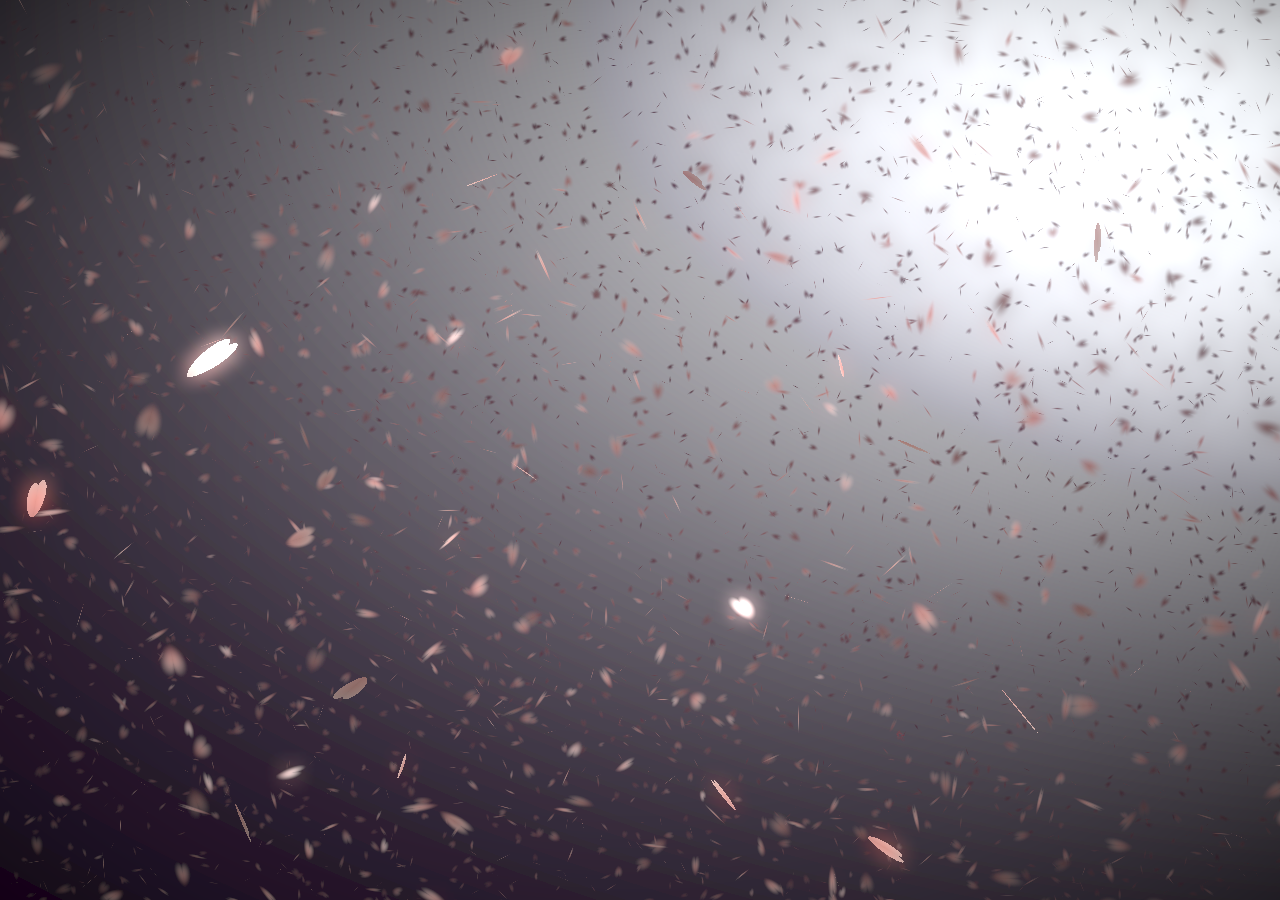
<file: index.html>
<!DOCTYPE HTML>

<htmllang="en">

<head>

    <title>储瑞鹏爱赵丽欢</title>

    <meta http-equiv="content-type" content="text/html; charset=UTF-8">

    <style type="text/css">

        @font-face {

            font-family: digit;

            src: url('digital-7_mono.ttf') format("truetype");

        }

    </style>

    <link href="css/default.css" type="text/css" rel="stylesheet">

    <script type="text/javascript" src="js/jquery.js"></script>

    <script type="text/javascript" src="js/garden.js"></script>

    <script type="text/javascript" src="js/functions.js"></script>

</head>


<body>

<canvas id="sakura" style=" position: absolute ;z-index: 1"></canvas>

<div style="position: absolute ;z-index: 9999" id="mainDiv">

    <div id="content">
        <!--
        <div id="code">
            <span class="comments">赵丽欢</span><br/>
            <span class="space"/><span class="comments">我希望我们能相敬如宾，相亲相爱一辈子，白头偕老，一辈子专一的爱着对方。</span><br/>
            <span class="space"/><span class="comments">我希望结婚后，我们的生活是一个又一个小故事。偶尔制作下浪漫。</span><br/>
            <span class="space"/><span class="comments">我希望咱们都能懂得去规划自己，规划咱们的生活。每月一次的规划，每年也有一次。 </span><br/>
            <span class="space"/><span class="comments">我希望结婚后，咱们也能互相尊重，互相理解，互敬互爱。 </span><br/>
            <span class="space"/><span class="comments">我希望结婚后，我们也能经常有时间去交流谈心，谈生活，谈工作，谈理想。经常沟通，谈心。 </span><br/>
            <span class="space"/><span class="comments">我希望结婚后，咱们都能舒服的过自己，有自己的空间，而又能你就是我我就是你。 </span><br/>
            <span class="space"/><span class="comments">余生有你就好，一生挚爱一个人。陪你踏着清晨晚霞，伴你看尽世间繁华。 </span><br/>
            <span class="space"/>如果可以，我希望我在23岁遇见他，24岁跟他谈一场既平凡又轰轰烈烈的恋爱。如果可以，我希望我在25岁那年嫁给他。 我向往一屋两人三餐四季的生活，如果可以，我希望我们能把平淡的日子过得有滋有味。一起做家务，一起做饭，一起压马路，一起逛街，一起上班，一起窝在沙发里。。。。 <br/>
            <span class="space"/>如果可以，我希望你的衣服由我来搭配，如果可以，我希望我的头发由你来吹干。 <br/>
            <span class="space"/>如果可以，我希望在某个周末的晚上，我们可以来次烛光晚餐，喝到微醺，爱情中的仪式感。 <br/>
            <span class="space"/>如果可以，我希望我们能去很多很多地方，我希望我们能吃很多很多地方美食，我希望我们的脚印，能留在我们去过的每一座城市。 <br/>
            <span class="space"/>如果可以，我希望我们能携手越过所有困难。如果可以，我想让你看完我最美的和最丑的样子。 <br/>
            <span class="space"/>唯一，舒服，轻松，自在，完美。 天黑有灯，下雨有伞！<br/>
            <span class="space"/>余生请多多指教！<br/>
            <br/>
        </div>
        背景-->
        <div id="code">
            <span class="comments">赵丽欢</span><br />
                <span class="space"/><span class="comments">我希望是不论多久，我们相处一直都很舒服</span><br />
				<span class="space"/><span class="comments">我希望我们能走到结婚，一生幸福、快乐、美满</span><br />
				<span class="space"/><span class="comments">我会牵着你的手，走到我们满头白发的那一天</span><br />
				<span class="space"/><span class="comments">我会守护你生命里的精彩，并陪伴你一路精彩下去。</span><br />
				<span class="space"/><span class="comments">你的幸福快乐，是我一生的追求。</span><br />
				<span class="space"/>我会带你去所有你想去的地方，陪你闹看你笑，历经你生命中所有的点点滴滴。<br />
				<span class="space"/>我期待这一生与你一起走过，走到尽头再回头看尽一生铅华满地，<br />
				<span class="space"/>我期待与你慢慢变老，等我们老到哪儿也去不了，还能满载着一生的幸福快乐。<br />
				<span class="keyword">我愿意爱你直到老去，<br />
				<span class="space"/>我会为我们的未来撑起一片天空，<br />
				<span class="space"/>为我们的将来担负起一生的责任，<br />
				<span class="space"/>愿意为你去做每一件能让你开心快乐的事。<br />
				<span class="space"/>所有我们经历的点点滴滴，<br />都是我们一辈子最美的回忆。</span> <br />
				<span class="space"/>往后余生都是你，执子之手，与子偕老。</span> <br />
            <br/>
        </div>

        <div id="loveHeart">
            <canvas id="garden"></canvas>
            <div id="words">
                <div id="messages">
                    ***,I LOVE YOU！ZHAO LI HUAN！！！
                    <div id="elapseClock"></div>
                </div>
                <div id="loveu">
                    Love u forever and ever.<br/>
                    <div class="signature">储瑞鹏—2025.9.23</div>
                </div>
            </div>
        </div>
    </div>

</div>
<script type="text/javascript">
    var offsetX = $("#loveHeart").width() / 2;
    var offsetY = $("#loveHeart").height() / 2 - 55;
    var together = new Date();
    together.setFullYear(2025, 8, 22);
    together.setHours(0);
    together.setMinutes(0);
    together.setSeconds(0);
    together.setMilliseconds(0);

    if (!document.createElement('canvas').getContext) {
        var msg = document.createElement("div");
        msg.id = "errorMsg";
        msg.innerHTML = "Your browser doesn't support HTML5!<br/>Recommend use Chrome 14+/IE 9+/Firefox 7+/Safari 4+";
        document.body.appendChild(msg);
        $("#code").css("display", "none")
        $("#copyright").css("position", "absolute");
        $("#copyright").css("bottom", "10px");
        document.execCommand("stop");
    } else {
        setTimeout(function () {
            startHeartAnimation();
        }, 5000);

        timeElapse(together);
        setInterval(function () {
            timeElapse(together);
        }, 500);

        adjustCodePosition();
        $("#code").typewriter();
    }
</script>


<script id="sakura_point_vsh" type="x-shader/x_vertex">

uniform mat4 uProjection;

uniform mat4 uModelview;

uniform vec3 uResolution;

uniform vec3 uOffset;

uniform vec3 uDOF;  //x:focus distance, y:focus radius, z:max radius

uniform vec3 uFade; //x:start distance, y:half distance, z:near fade start



attribute vec3 aPosition;

attribute vec3 aEuler;

attribute vec2 aMisc; //x:size, y:fade



varying vec3 pposition;

varying float psize;

varying float palpha;

varying float pdist;



//varying mat3 rotMat;

varying vec3 normX;

varying vec3 normY;

varying vec3 normZ;

varying vec3 normal;



varying float diffuse;

varying float specular;

varying float rstop;

varying float distancefade;



void main(void) {

    // Projection is based on vertical angle

    vec4 pos = uModelview * vec4(aPosition + uOffset, 1.0);

    gl_Position = uProjection * pos;

    gl_PointSize = aMisc.x * uProjection[1][1] / -pos.z * uResolution.y * 0.5;



    pposition = pos.xyz;

    psize = aMisc.x;

    pdist = length(pos.xyz);

    palpha = smoothstep(0.0, 1.0, (pdist - 0.1) / uFade.z);



    vec3 elrsn = sin(aEuler);

    vec3 elrcs = cos(aEuler);

    mat3 rotx = mat3(

        1.0, 0.0, 0.0,

        0.0, elrcs.x, elrsn.x,

        0.0, -elrsn.x, elrcs.x

    );

    mat3 roty = mat3(

        elrcs.y, 0.0, -elrsn.y,

        0.0, 1.0, 0.0,

        elrsn.y, 0.0, elrcs.y

    );

    mat3 rotz = mat3(

        elrcs.z, elrsn.z, 0.0,

        -elrsn.z, elrcs.z, 0.0,

        0.0, 0.0, 1.0

    );

    mat3 rotmat = rotx * roty * rotz;

    normal = rotmat[2];



    mat3 trrotm = mat3(

        rotmat[0][0], rotmat[1][0], rotmat[2][0],

        rotmat[0][1], rotmat[1][1], rotmat[2][1],

        rotmat[0][2], rotmat[1][2], rotmat[2][2]

    );

    normX = trrotm[0];

    normY = trrotm[1];

    normZ = trrotm[2];



    const vec3 lit = vec3(0.6917144638660746, 0.6917144638660746, -0.20751433915982237);



    float tmpdfs = dot(lit, normal);

    if(tmpdfs < 0.0) {

        normal = -normal;

        tmpdfs = dot(lit, normal);

    }

    diffuse = 0.4 + tmpdfs;



    vec3 eyev = normalize(-pos.xyz);

    if(dot(eyev, normal) > 0.0) {

        vec3 hv = normalize(eyev + lit);

        specular = pow(max(dot(hv, normal), 0.0), 20.0);

    }

    else {

        specular = 0.0;

    }



    rstop = clamp((abs(pdist - uDOF.x) - uDOF.y) / uDOF.z, 0.0, 1.0);

    rstop = pow(rstop, 0.5);

    //-0.69315 = ln(0.5)

    distancefade = min(1.0, exp((uFade.x - pdist) * 0.69315 / uFade.y));

}


</script>

<script id="sakura_point_fsh" type="x-shader/x_fragment">

#ifdef GL_ES

//precision mediump float;

precision highp float;

#endif



uniform vec3 uDOF;  //x:focus distance, y:focus radius, z:max radius

uniform vec3 uFade; //x:start distance, y:half distance, z:near fade start



const vec3 fadeCol = vec3(0.08, 0.03, 0.06);



varying vec3 pposition;

varying float psize;

varying float palpha;

varying float pdist;



//varying mat3 rotMat;

varying vec3 normX;

varying vec3 normY;

varying vec3 normZ;

varying vec3 normal;



varying float diffuse;

varying float specular;

varying float rstop;

varying float distancefade;



float ellipse(vec2 p, vec2 o, vec2 r) {

    vec2 lp = (p - o) / r;

    return length(lp) - 1.0;

}



void main(void) {

    vec3 p = vec3(gl_PointCoord - vec2(0.5, 0.5), 0.0) * 2.0;

    vec3 d = vec3(0.0, 0.0, -1.0);

    float nd = normZ.z; //dot(-normZ, d);

    if(abs(nd) < 0.0001) discard;



    float np = dot(normZ, p);

    vec3 tp = p + d * np / nd;

    vec2 coord = vec2(dot(normX, tp), dot(normY, tp));



    //angle = 15 degree

    const float flwrsn = 0.258819045102521;

    const float flwrcs = 0.965925826289068;

    mat2 flwrm = mat2(flwrcs, -flwrsn, flwrsn, flwrcs);

    vec2 flwrp = vec2(abs(coord.x), coord.y) * flwrm;



    float r;

    if(flwrp.x < 0.0) {

        r = ellipse(flwrp, vec2(0.065, 0.024) * 0.5, vec2(0.36, 0.96) * 0.5);

    }

    else {

        r = ellipse(flwrp, vec2(0.065, 0.024) * 0.5, vec2(0.58, 0.96) * 0.5);

    }



    if(r > rstop) discard;



    vec3 col = mix(vec3(1.0, 0.8, 0.75), vec3(1.0, 0.9, 0.87), r);

    float grady = mix(0.0, 1.0, pow(coord.y * 0.5 + 0.5, 0.35));

    col *= vec3(1.0, grady, grady);

    col *= mix(0.8, 1.0, pow(abs(coord.x), 0.3));

    col = col * diffuse + specular;



    col = mix(fadeCol, col, distancefade);



    float alpha = (rstop > 0.001)? (0.5 - r / (rstop * 2.0)) : 1.0;

    alpha = smoothstep(0.0, 1.0, alpha) * palpha;



    gl_FragColor = vec4(col * 0.5, alpha);

}


</script>

<!-- effects -->

<script id="fx_common_vsh" type="x-shader/x_vertex">

uniform vec3 uResolution;

attribute vec2 aPosition;



varying vec2 texCoord;

varying vec2 screenCoord;



void main(void) {

    gl_Position = vec4(aPosition, 0.0, 1.0);

    texCoord = aPosition.xy * 0.5 + vec2(0.5, 0.5);

    screenCoord = aPosition.xy * vec2(uResolution.z, 1.0);

}


</script>

<script id="bg_fsh" type="x-shader/x_fragment">

#ifdef GL_ES

//precision mediump float;

precision highp float;

#endif



uniform vec2 uTimes;



varying vec2 texCoord;

varying vec2 screenCoord;



void main(void) {

    vec3 col;

    float c;

    vec2 tmpv = texCoord * vec2(0.8, 1.0) - vec2(0.95, 1.0);

    c = exp(-pow(length(tmpv) * 1.8, 2.0));

    col = mix(vec3(0.02, 0.0, 0.03), vec3(0.96, 0.98, 1.0) * 1.5, c);

    gl_FragColor = vec4(col * 0.5, 1.0);

}


</script>

<script id="fx_brightbuf_fsh" type="x-shader/x_fragment">

#ifdef GL_ES

//precision mediump float;

precision highp float;

#endif

uniform sampler2D uSrc;

uniform vec2 uDelta;



varying vec2 texCoord;

varying vec2 screenCoord;



void main(void) {

    vec4 col = texture2D(uSrc, texCoord);

    gl_FragColor = vec4(col.rgb * 2.0 - vec3(0.5), 1.0);

}


</script>

<script id="fx_dirblur_r4_fsh" type="x-shader/x_fragment">

#ifdef GL_ES

//precision mediump float;

precision highp float;

#endif

uniform sampler2D uSrc;

uniform vec2 uDelta;

uniform vec4 uBlurDir; //dir(x, y), stride(z, w)



varying vec2 texCoord;

varying vec2 screenCoord;



void main(void) {

    vec4 col = texture2D(uSrc, texCoord);

    col = col + texture2D(uSrc, texCoord + uBlurDir.xy * uDelta);

    col = col + texture2D(uSrc, texCoord - uBlurDir.xy * uDelta);

    col = col + texture2D(uSrc, texCoord + (uBlurDir.xy + uBlurDir.zw) * uDelta);

    col = col + texture2D(uSrc, texCoord - (uBlurDir.xy + uBlurDir.zw) * uDelta);

    gl_FragColor = col / 5.0;

}


</script>

<!-- effect fragment shader template -->

<script id="fx_common_fsh" type="x-shader/x_fragment">

#ifdef GL_ES

//precision mediump float;

precision highp float;

#endif

uniform sampler2D uSrc;

uniform vec2 uDelta;



varying vec2 texCoord;

varying vec2 screenCoord;



void main(void) {

    gl_FragColor = texture2D(uSrc, texCoord);

}


</script>

<!-- post processing -->

<script id="pp_final_vsh" type="x-shader/x_vertex">

uniform vec3 uResolution;

attribute vec2 aPosition;

varying vec2 texCoord;

varying vec2 screenCoord;

void main(void) {

    gl_Position = vec4(aPosition, 0.0, 1.0);

    texCoord = aPosition.xy * 0.5 + vec2(0.5, 0.5);

    screenCoord = aPosition.xy * vec2(uResolution.z, 1.0);

}


</script>

<script id="pp_final_fsh" type="x-shader/x_fragment">

#ifdef GL_ES

//precision mediump float;

precision highp float;

#endif

uniform sampler2D uSrc;

uniform sampler2D uBloom;

uniform vec2 uDelta;

varying vec2 texCoord;

varying vec2 screenCoord;

void main(void) {

    vec4 srccol = texture2D(uSrc, texCoord) * 2.0;

    vec4 bloomcol = texture2D(uBloom, texCoord);

    vec4 col;

    col = srccol + bloomcol * (vec4(1.0) + srccol);

    col *= smoothstep(1.0, 0.0, pow(length((texCoord - vec2(0.5)) * 2.0), 1.2) * 0.5);

    col = pow(col, vec4(0.45454545454545)); //(1.0 / 2.2)



    gl_FragColor = vec4(col.rgb, 1.0);

    gl_FragColor.a = 1.0;

}


</script>

</body>

<script>

    // Utilities

    var Vector3 = {};

    var Matrix44 = {};

    Vector3.create = function (x, y, z) {

        return {'x': x, 'y': y, 'z': z};

    };

    Vector3.dot = function (v0, v1) {

        return v0.x * v1.x + v0.y * v1.y + v0.z * v1.z;

    };

    Vector3.cross = function (v, v0, v1) {

        v.x = v0.y * v1.z - v0.z * v1.y;

        v.y = v0.z * v1.x - v0.x * v1.z;

        v.z = v0.x * v1.y - v0.y * v1.x;

    };

    Vector3.normalize = function (v) {

        var l = v.x * v.x + v.y * v.y + v.z * v.z;

        if (l > 0.00001) {

            l = 1.0 / Math.sqrt(l);

            v.x *= l;

            v.y *= l;

            v.z *= l;

        }

    };

    Vector3.arrayForm = function (v) {

        if (v.array) {

            v.array[0] = v.x;

            v.array[1] = v.y;

            v.array[2] = v.z;

        } else {

            v.array = new Float32Array([v.x, v.y, v.z]);

        }

        return v.array;

    };

    Matrix44.createIdentity = function () {

        return new Float32Array([1.0, 0.0, 0.0, 0.0, 0.0, 1.0, 0.0, 0.0, 0.0, 0.0, 1.0, 0.0, 0.0, 0.0, 0.0, 1.0]);

    };

    Matrix44.loadProjection = function (m, aspect, vdeg, near, far) {

        var h = near * Math.tan(vdeg * Math.PI / 180.0 * 0.5) * 2.0;

        var w = h * aspect;


        m[0] = 2.0 * near / w;

        m[1] = 0.0;

        m[2] = 0.0;

        m[3] = 0.0;


        m[4] = 0.0;

        m[5] = 2.0 * near / h;

        m[6] = 0.0;

        m[7] = 0.0;


        m[8] = 0.0;

        m[9] = 0.0;

        m[10] = -(far + near) / (far - near);

        m[11] = -1.0;


        m[12] = 0.0;

        m[13] = 0.0;

        m[14] = -2.0 * far * near / (far - near);

        m[15] = 0.0;

    };

    Matrix44.loadLookAt = function (m, vpos, vlook, vup) {

        var frontv = Vector3.create(vpos.x - vlook.x, vpos.y - vlook.y, vpos.z - vlook.z);

        Vector3.normalize(frontv);

        var sidev = Vector3.create(1.0, 0.0, 0.0);

        Vector3.cross(sidev, vup, frontv);

        Vector3.normalize(sidev);

        var topv = Vector3.create(1.0, 0.0, 0.0);

        Vector3.cross(topv, frontv, sidev);

        Vector3.normalize(topv);


        m[0] = sidev.x;

        m[1] = topv.x;

        m[2] = frontv.x;

        m[3] = 0.0;


        m[4] = sidev.y;

        m[5] = topv.y;

        m[6] = frontv.y;

        m[7] = 0.0;


        m[8] = sidev.z;

        m[9] = topv.z;

        m[10] = frontv.z;

        m[11] = 0.0;


        m[12] = -(vpos.x * m[0] + vpos.y * m[4] + vpos.z * m[8]);

        m[13] = -(vpos.x * m[1] + vpos.y * m[5] + vpos.z * m[9]);

        m[14] = -(vpos.x * m[2] + vpos.y * m[6] + vpos.z * m[10]);

        m[15] = 1.0;

    };


    //

    var timeInfo = {

        'start': 0, 'prev': 0, // Date

        'delta': 0, 'elapsed': 0 // Number(sec)

    };


    //

    var gl;

    var renderSpec = {

        'width': 0,

        'height': 0,

        'aspect': 1,

        'array': new Float32Array(3),

        'halfWidth': 0,

        'halfHeight': 0,

        'halfArray': new Float32Array(3)

        // and some render targets. see setViewport()

    };

    renderSpec.setSize = function (w, h) {

        renderSpec.width = w;

        renderSpec.height = h;

        renderSpec.aspect = renderSpec.width / renderSpec.height;

        renderSpec.array[0] = renderSpec.width;

        renderSpec.array[1] = renderSpec.height;

        renderSpec.array[2] = renderSpec.aspect;


        renderSpec.halfWidth = Math.floor(w / 2);

        renderSpec.halfHeight = Math.floor(h / 2);

        renderSpec.halfArray[0] = renderSpec.halfWidth;

        renderSpec.halfArray[1] = renderSpec.halfHeight;

        renderSpec.halfArray[2] = renderSpec.halfWidth / renderSpec.halfHeight;

    };


    function deleteRenderTarget(rt) {

        gl.deleteFramebuffer(rt.frameBuffer);

        gl.deleteRenderbuffer(rt.renderBuffer);

        gl.deleteTexture(rt.texture);

    }


    function createRenderTarget(w, h) {

        var ret = {

            'width': w,

            'height': h,

            'sizeArray': new Float32Array([w, h, w / h]),

            'dtxArray': new Float32Array([1.0 / w, 1.0 / h])

        };

        ret.frameBuffer = gl.createFramebuffer();

        ret.renderBuffer = gl.createRenderbuffer();

        ret.texture = gl.createTexture();


        gl.bindTexture(gl.TEXTURE_2D, ret.texture);

        gl.texImage2D(gl.TEXTURE_2D, 0, gl.RGBA, w, h, 0, gl.RGBA, gl.UNSIGNED_BYTE, null);

        gl.texParameteri(gl.TEXTURE_2D, gl.TEXTURE_WRAP_S, gl.CLAMP_TO_EDGE);

        gl.texParameteri(gl.TEXTURE_2D, gl.TEXTURE_WRAP_T, gl.CLAMP_TO_EDGE);

        gl.texParameteri(gl.TEXTURE_2D, gl.TEXTURE_MAG_FILTER, gl.LINEAR);

        gl.texParameteri(gl.TEXTURE_2D, gl.TEXTURE_MIN_FILTER, gl.LINEAR);


        gl.bindFramebuffer(gl.FRAMEBUFFER, ret.frameBuffer);

        gl.framebufferTexture2D(gl.FRAMEBUFFER, gl.COLOR_ATTACHMENT0, gl.TEXTURE_2D, ret.texture, 0);


        gl.bindRenderbuffer(gl.RENDERBUFFER, ret.renderBuffer);

        gl.renderbufferStorage(gl.RENDERBUFFER, gl.DEPTH_COMPONENT16, w, h);

        gl.framebufferRenderbuffer(gl.FRAMEBUFFER, gl.DEPTH_ATTACHMENT, gl.RENDERBUFFER, ret.renderBuffer);


        gl.bindTexture(gl.TEXTURE_2D, null);

        gl.bindRenderbuffer(gl.RENDERBUFFER, null);

        gl.bindFramebuffer(gl.FRAMEBUFFER, null);


        return ret;

    }


    function compileShader(shtype, shsrc) {

        var retsh = gl.createShader(shtype);


        gl.shaderSource(retsh, shsrc);

        gl.compileShader(retsh);


        if (!gl.getShaderParameter(retsh, gl.COMPILE_STATUS)) {

            var errlog = gl.getShaderInfoLog(retsh);

            gl.deleteShader(retsh);

            console.error(errlog);

            return null;

        }

        return retsh;

    }


    function createShader(vtxsrc, frgsrc, uniformlist, attrlist) {

        var vsh = compileShader(gl.VERTEX_SHADER, vtxsrc);

        var fsh = compileShader(gl.FRAGMENT_SHADER, frgsrc);


        if (vsh == null || fsh == null) {

            return null;

        }


        var prog = gl.createProgram();

        gl.attachShader(prog, vsh);

        gl.attachShader(prog, fsh);


        gl.deleteShader(vsh);

        gl.deleteShader(fsh);


        gl.linkProgram(prog);

        if (!gl.getProgramParameter(prog, gl.LINK_STATUS)) {

            var errlog = gl.getProgramInfoLog(prog);

            console.error(errlog);

            return null;

        }


        if (uniformlist) {

            prog.uniforms = {};

            for (var i = 0; i < uniformlist.length; i++) {

                prog.uniforms[uniformlist[i]] = gl.getUniformLocation(prog, uniformlist[i]);

            }

        }


        if (attrlist) {

            prog.attributes = {};

            for (var i = 0; i < attrlist.length; i++) {

                var attr = attrlist[i];

                prog.attributes[attr] = gl.getAttribLocation(prog, attr);

            }

        }


        return prog;

    }


    function useShader(prog) {

        gl.useProgram(prog);

        for (var attr in prog.attributes) {

            gl.enableVertexAttribArray(prog.attributes[attr]);
            ;

        }

    }


    function unuseShader(prog) {

        for (var attr in prog.attributes) {

            gl.disableVertexAttribArray(prog.attributes[attr]);
            ;

        }

        gl.useProgram(null);

    }


    /////

    var projection = {

        'angle': 60,

        'nearfar': new Float32Array([0.1, 100.0]),

        'matrix': Matrix44.createIdentity()

    };

    var camera = {

        'position': Vector3.create(0, 0, 100),

        'lookat': Vector3.create(0, 0, 0),

        'up': Vector3.create(0, 1, 0),

        'dof': Vector3.create(10.0, 4.0, 8.0),

        'matrix': Matrix44.createIdentity()

    };


    var pointFlower = {};

    var meshFlower = {};

    var sceneStandBy = false;


    var BlossomParticle = function () {

        this.velocity = new Array(3);

        this.rotation = new Array(3);

        this.position = new Array(3);

        this.euler = new Array(3);

        this.size = 1.0;

        this.alpha = 1.0;

        this.zkey = 0.0;

    };


    BlossomParticle.prototype.setVelocity = function (vx, vy, vz) {

        this.velocity[0] = vx;

        this.velocity[1] = vy;

        this.velocity[2] = vz;

    };


    BlossomParticle.prototype.setRotation = function (rx, ry, rz) {

        this.rotation[0] = rx;

        this.rotation[1] = ry;

        this.rotation[2] = rz;

    };


    BlossomParticle.prototype.setPosition = function (nx, ny, nz) {

        this.position[0] = nx;

        this.position[1] = ny;

        this.position[2] = nz;

    };


    BlossomParticle.prototype.setEulerAngles = function (rx, ry, rz) {

        this.euler[0] = rx;

        this.euler[1] = ry;

        this.euler[2] = rz;

    };


    BlossomParticle.prototype.setSize = function (s) {

        this.size = s;

    };


    BlossomParticle.prototype.update = function (dt, et) {

        this.position[0] += this.velocity[0] * dt;

        this.position[1] += this.velocity[1] * dt;

        this.position[2] += this.velocity[2] * dt;


        this.euler[0] += this.rotation[0] * dt;

        this.euler[1] += this.rotation[1] * dt;

        this.euler[2] += this.rotation[2] * dt;

    };


    function createPointFlowers() {

        // get point sizes

        var prm = gl.getParameter(gl.ALIASED_POINT_SIZE_RANGE);

        renderSpec.pointSize = {'min': prm[0], 'max': prm[1]};


        var vtxsrc = document.getElementById("sakura_point_vsh").textContent;

        var frgsrc = document.getElementById("sakura_point_fsh").textContent;


        pointFlower.program = createShader(
            vtxsrc, frgsrc,

            ['uProjection', 'uModelview', 'uResolution', 'uOffset', 'uDOF', 'uFade'],

            ['aPosition', 'aEuler', 'aMisc']
        );


        useShader(pointFlower.program);

        pointFlower.offset = new Float32Array([0.0, 0.0, 0.0]);

        pointFlower.fader = Vector3.create(0.0, 10.0, 0.0);


        // paramerters: velocity[3], rotate[3]

        pointFlower.numFlowers = 1600;

        pointFlower.particles = new Array(pointFlower.numFlowers);

        // vertex attributes {position[3], euler_xyz[3], size[1]}

        pointFlower.dataArray = new Float32Array(pointFlower.numFlowers * (3 + 3 + 2));

        pointFlower.positionArrayOffset = 0;

        pointFlower.eulerArrayOffset = pointFlower.numFlowers * 3;

        pointFlower.miscArrayOffset = pointFlower.numFlowers * 6;


        pointFlower.buffer = gl.createBuffer();

        gl.bindBuffer(gl.ARRAY_BUFFER, pointFlower.buffer);

        gl.bufferData(gl.ARRAY_BUFFER, pointFlower.dataArray, gl.DYNAMIC_DRAW);

        gl.bindBuffer(gl.ARRAY_BUFFER, null);


        unuseShader(pointFlower.program);


        for (var i = 0; i < pointFlower.numFlowers; i++) {

            pointFlower.particles[i] = new BlossomParticle();

        }

    }


    function initPointFlowers() {

        //area

        pointFlower.area = Vector3.create(20.0, 20.0, 20.0);

        pointFlower.area.x = pointFlower.area.y * renderSpec.aspect;


        pointFlower.fader.x = 10.0; //env fade start

        pointFlower.fader.y = pointFlower.area.z; //env fade half

        pointFlower.fader.z = 0.1;  //near fade start


        //particles

        var PI2 = Math.PI * 2.0;

        var tmpv3 = Vector3.create(0, 0, 0);

        var tmpv = 0;

        var symmetryrand = function () {
            return (Math.random() * 2.0 - 1.0);
        };

        for (var i = 0; i < pointFlower.numFlowers; i++) {

            var tmpprtcl = pointFlower.particles[i];


            //velocity

            tmpv3.x = symmetryrand() * 0.3 + 0.8;

            tmpv3.y = symmetryrand() * 0.2 - 1.0;

            tmpv3.z = symmetryrand() * 0.3 + 0.5;

            Vector3.normalize(tmpv3);

            tmpv = 2.0 + Math.random() * 1.0;

            tmpprtcl.setVelocity(tmpv3.x * tmpv, tmpv3.y * tmpv, tmpv3.z * tmpv);


            //rotation

            tmpprtcl.setRotation(
                symmetryrand() * PI2 * 0.5,

                symmetryrand() * PI2 * 0.5,

                symmetryrand() * PI2 * 0.5
            );


            //position

            tmpprtcl.setPosition(
                symmetryrand() * pointFlower.area.x,

                symmetryrand() * pointFlower.area.y,

                symmetryrand() * pointFlower.area.z
            );


            //euler

            tmpprtcl.setEulerAngles(
                Math.random() * Math.PI * 2.0,

                Math.random() * Math.PI * 2.0,

                Math.random() * Math.PI * 2.0
            );


            //size

            tmpprtcl.setSize(0.9 + Math.random() * 0.1);

        }

    }


    function renderPointFlowers() {

        //update

        var PI2 = Math.PI * 2.0;

        var limit = [pointFlower.area.x, pointFlower.area.y, pointFlower.area.z];

        var repeatPos = function (prt, cmp, limit) {

            if (Math.abs(prt.position[cmp]) - prt.size * 0.5 > limit) {

                //out of area

                if (prt.position[cmp] > 0) {

                    prt.position[cmp] -= limit * 2.0;

                } else {

                    prt.position[cmp] += limit * 2.0;

                }

            }

        };

        var repeatEuler = function (prt, cmp) {

            prt.euler[cmp] = prt.euler[cmp] % PI2;

            if (prt.euler[cmp] < 0.0) {

                prt.euler[cmp] += PI2;

            }

        };


        for (var i = 0; i < pointFlower.numFlowers; i++) {

            var prtcl = pointFlower.particles[i];

            prtcl.update(timeInfo.delta, timeInfo.elapsed);

            repeatPos(prtcl, 0, pointFlower.area.x);

            repeatPos(prtcl, 1, pointFlower.area.y);

            repeatPos(prtcl, 2, pointFlower.area.z);

            repeatEuler(prtcl, 0);

            repeatEuler(prtcl, 1);

            repeatEuler(prtcl, 2);


            prtcl.alpha = 1.0;//(pointFlower.area.z - prtcl.position[2]) * 0.5;


            prtcl.zkey = (camera.matrix[2] * prtcl.position[0]

                + camera.matrix[6] * prtcl.position[1]

                + camera.matrix[10] * prtcl.position[2]

                + camera.matrix[14]);

        }


        // sort

        pointFlower.particles.sort(function (p0, p1) {
            return p0.zkey - p1.zkey;
        });


        // update data

        var ipos = pointFlower.positionArrayOffset;

        var ieuler = pointFlower.eulerArrayOffset;

        var imisc = pointFlower.miscArrayOffset;

        for (var i = 0; i < pointFlower.numFlowers; i++) {

            var prtcl = pointFlower.particles[i];

            pointFlower.dataArray[ipos] = prtcl.position[0];

            pointFlower.dataArray[ipos + 1] = prtcl.position[1];

            pointFlower.dataArray[ipos + 2] = prtcl.position[2];

            ipos += 3;

            pointFlower.dataArray[ieuler] = prtcl.euler[0];

            pointFlower.dataArray[ieuler + 1] = prtcl.euler[1];

            pointFlower.dataArray[ieuler + 2] = prtcl.euler[2];

            ieuler += 3;

            pointFlower.dataArray[imisc] = prtcl.size;

            pointFlower.dataArray[imisc + 1] = prtcl.alpha;

            imisc += 2;

        }


        //draw

        gl.enable(gl.BLEND);

        //gl.disable(gl.DEPTH_TEST);

        gl.blendFunc(gl.SRC_ALPHA, gl.ONE_MINUS_SRC_ALPHA);


        var prog = pointFlower.program;

        useShader(prog);


        gl.uniformMatrix4fv(prog.uniforms.uProjection, false, projection.matrix);

        gl.uniformMatrix4fv(prog.uniforms.uModelview, false, camera.matrix);

        gl.uniform3fv(prog.uniforms.uResolution, renderSpec.array);

        gl.uniform3fv(prog.uniforms.uDOF, Vector3.arrayForm(camera.dof));

        gl.uniform3fv(prog.uniforms.uFade, Vector3.arrayForm(pointFlower.fader));


        gl.bindBuffer(gl.ARRAY_BUFFER, pointFlower.buffer);

        gl.bufferData(gl.ARRAY_BUFFER, pointFlower.dataArray, gl.DYNAMIC_DRAW);


        gl.vertexAttribPointer(prog.attributes.aPosition, 3, gl.FLOAT, false, 0, pointFlower.positionArrayOffset * Float32Array.BYTES_PER_ELEMENT);

        gl.vertexAttribPointer(prog.attributes.aEuler, 3, gl.FLOAT, false, 0, pointFlower.eulerArrayOffset * Float32Array.BYTES_PER_ELEMENT);

        gl.vertexAttribPointer(prog.attributes.aMisc, 2, gl.FLOAT, false, 0, pointFlower.miscArrayOffset * Float32Array.BYTES_PER_ELEMENT);


        // doubler

        for (var i = 1; i < 2; i++) {

            var zpos = i * -2.0;

            pointFlower.offset[0] = pointFlower.area.x * -1.0;

            pointFlower.offset[1] = pointFlower.area.y * -1.0;

            pointFlower.offset[2] = pointFlower.area.z * zpos;

            gl.uniform3fv(prog.uniforms.uOffset, pointFlower.offset);

            gl.drawArrays(gl.POINT, 0, pointFlower.numFlowers);


            pointFlower.offset[0] = pointFlower.area.x * -1.0;

            pointFlower.offset[1] = pointFlower.area.y * 1.0;

            pointFlower.offset[2] = pointFlower.area.z * zpos;

            gl.uniform3fv(prog.uniforms.uOffset, pointFlower.offset);

            gl.drawArrays(gl.POINT, 0, pointFlower.numFlowers);


            pointFlower.offset[0] = pointFlower.area.x * 1.0;

            pointFlower.offset[1] = pointFlower.area.y * -1.0;

            pointFlower.offset[2] = pointFlower.area.z * zpos;

            gl.uniform3fv(prog.uniforms.uOffset, pointFlower.offset);

            gl.drawArrays(gl.POINT, 0, pointFlower.numFlowers);


            pointFlower.offset[0] = pointFlower.area.x * 1.0;

            pointFlower.offset[1] = pointFlower.area.y * 1.0;

            pointFlower.offset[2] = pointFlower.area.z * zpos;

            gl.uniform3fv(prog.uniforms.uOffset, pointFlower.offset);

            gl.drawArrays(gl.POINT, 0, pointFlower.numFlowers);

        }


        //main

        pointFlower.offset[0] = 0.0;

        pointFlower.offset[1] = 0.0;

        pointFlower.offset[2] = 0.0;

        gl.uniform3fv(prog.uniforms.uOffset, pointFlower.offset);

        gl.drawArrays(gl.POINT, 0, pointFlower.numFlowers);


        gl.bindBuffer(gl.ARRAY_BUFFER, null);

        unuseShader(prog);


        gl.enable(gl.DEPTH_TEST);

        gl.disable(gl.BLEND);

    }


    // effects

    //common util

    function createEffectProgram(vtxsrc, frgsrc, exunifs, exattrs) {

        var ret = {};

        var unifs = ['uResolution', 'uSrc', 'uDelta'];

        if (exunifs) {

            unifs = unifs.concat(exunifs);

        }

        var attrs = ['aPosition'];

        if (exattrs) {

            attrs = attrs.concat(exattrs);

        }


        ret.program = createShader(vtxsrc, frgsrc, unifs, attrs);

        useShader(ret.program);


        ret.dataArray = new Float32Array([

            -1.0, -1.0,

            1.0, -1.0,

            -1.0, 1.0,

            1.0, 1.0

        ]);

        ret.buffer = gl.createBuffer();

        gl.bindBuffer(gl.ARRAY_BUFFER, ret.buffer);

        gl.bufferData(gl.ARRAY_BUFFER, ret.dataArray, gl.STATIC_DRAW);


        gl.bindBuffer(gl.ARRAY_BUFFER, null);

        unuseShader(ret.program);


        return ret;

    }


    // basic usage

    // useEffect(prog, srctex({'texture':texid, 'dtxArray':(f32)[dtx, dty]})); //basic initialize

    // gl.uniform**(...); //additional uniforms

    // drawEffect()

    // unuseEffect(prog)

    // TEXTURE0 makes src

    function useEffect(fxobj, srctex) {

        var prog = fxobj.program;

        useShader(prog);

        gl.uniform3fv(prog.uniforms.uResolution, renderSpec.array);


        if (srctex != null) {

            gl.uniform2fv(prog.uniforms.uDelta, srctex.dtxArray);

            gl.uniform1i(prog.uniforms.uSrc, 0);


            gl.activeTexture(gl.TEXTURE0);

            gl.bindTexture(gl.TEXTURE_2D, srctex.texture);

        }

    }

    function drawEffect(fxobj) {

        gl.bindBuffer(gl.ARRAY_BUFFER, fxobj.buffer);

        gl.vertexAttribPointer(fxobj.program.attributes.aPosition, 2, gl.FLOAT, false, 0, 0);

        gl.drawArrays(gl.TRIANGLE_STRIP, 0, 4);

    }

    function unuseEffect(fxobj) {

        unuseShader(fxobj.program);

    }


    var effectLib = {};

    function createEffectLib() {


        var vtxsrc, frgsrc;

        //common

        var cmnvtxsrc = document.getElementById("fx_common_vsh").textContent;


        //background

        frgsrc = document.getElementById("bg_fsh").textContent;

        effectLib.sceneBg = createEffectProgram(cmnvtxsrc, frgsrc, ['uTimes'], null);


        // make brightpixels buffer

        frgsrc = document.getElementById("fx_brightbuf_fsh").textContent;

        effectLib.mkBrightBuf = createEffectProgram(cmnvtxsrc, frgsrc, null, null);


        // direction blur

        frgsrc = document.getElementById("fx_dirblur_r4_fsh").textContent;

        effectLib.dirBlur = createEffectProgram(cmnvtxsrc, frgsrc, ['uBlurDir'], null);


        //final composite

        vtxsrc = document.getElementById("pp_final_vsh").textContent;

        frgsrc = document.getElementById("pp_final_fsh").textContent;

        effectLib.finalComp = createEffectProgram(vtxsrc, frgsrc, ['uBloom'], null);

    }


    // background

    function createBackground() {

        //console.log("create background");

    }

    function initBackground() {

        //console.log("init background");

    }

    function renderBackground() {

        gl.disable(gl.DEPTH_TEST);


        useEffect(effectLib.sceneBg, null);

        gl.uniform2f(effectLib.sceneBg.program.uniforms.uTimes, timeInfo.elapsed, timeInfo.delta);

        drawEffect(effectLib.sceneBg);

        unuseEffect(effectLib.sceneBg);


        gl.enable(gl.DEPTH_TEST);

    }


    // post process

    var postProcess = {};

    function createPostProcess() {

        //console.log("create post process");

    }

    function initPostProcess() {

        //console.log("init post process");

    }


    function renderPostProcess() {

        gl.enable(gl.TEXTURE_2D);

        gl.disable(gl.DEPTH_TEST);

        var bindRT = function (rt, isclear) {

            gl.bindFramebuffer(gl.FRAMEBUFFER, rt.frameBuffer);

            gl.viewport(0, 0, rt.width, rt.height);

            if (isclear) {

                gl.clearColor(0, 0, 0, 0);

                gl.clear(gl.COLOR_BUFFER_BIT | gl.DEPTH_BUFFER_BIT);

            }

        };


        //make bright buff

        bindRT(renderSpec.wHalfRT0, true);

        useEffect(effectLib.mkBrightBuf, renderSpec.mainRT);

        drawEffect(effectLib.mkBrightBuf);

        unuseEffect(effectLib.mkBrightBuf);


        // make bloom

        for (var i = 0; i < 2; i++) {

            var p = 1.5 + 1 * i;

            var s = 2.0 + 1 * i;

            bindRT(renderSpec.wHalfRT1, true);

            useEffect(effectLib.dirBlur, renderSpec.wHalfRT0);

            gl.uniform4f(effectLib.dirBlur.program.uniforms.uBlurDir, p, 0.0, s, 0.0);

            drawEffect(effectLib.dirBlur);

            unuseEffect(effectLib.dirBlur);


            bindRT(renderSpec.wHalfRT0, true);

            useEffect(effectLib.dirBlur, renderSpec.wHalfRT1);

            gl.uniform4f(effectLib.dirBlur.program.uniforms.uBlurDir, 0.0, p, 0.0, s);

            drawEffect(effectLib.dirBlur);

            unuseEffect(effectLib.dirBlur);

        }


        //display

        gl.bindFramebuffer(gl.FRAMEBUFFER, null);

        gl.viewport(0, 0, renderSpec.width, renderSpec.height);

        gl.clear(gl.COLOR_BUFFER_BIT | gl.DEPTH_BUFFER_BIT);


        useEffect(effectLib.finalComp, renderSpec.mainRT);

        gl.uniform1i(effectLib.finalComp.program.uniforms.uBloom, 1);

        gl.activeTexture(gl.TEXTURE1);

        gl.bindTexture(gl.TEXTURE_2D, renderSpec.wHalfRT0.texture);

        drawEffect(effectLib.finalComp);

        unuseEffect(effectLib.finalComp);


        gl.enable(gl.DEPTH_TEST);

    }


    /////

    var SceneEnv = {};

    function createScene() {

        createEffectLib();

        createBackground();

        createPointFlowers();

        createPostProcess();

        sceneStandBy = true;

    }


    function initScene() {

        initBackground();

        initPointFlowers();

        initPostProcess();


        //camera.position.z = 17.320508;

        camera.position.z = pointFlower.area.z + projection.nearfar[0];

        projection.angle = Math.atan2(pointFlower.area.y, camera.position.z + pointFlower.area.z) * 180.0 / Math.PI * 2.0;

        Matrix44.loadProjection(projection.matrix, renderSpec.aspect, projection.angle, projection.nearfar[0], projection.nearfar[1]);

    }


    function renderScene() {

        //draw

        Matrix44.loadLookAt(camera.matrix, camera.position, camera.lookat, camera.up);


        gl.enable(gl.DEPTH_TEST);


        //gl.bindFramebuffer(gl.FRAMEBUFFER, null);

        gl.bindFramebuffer(gl.FRAMEBUFFER, renderSpec.mainRT.frameBuffer);

        gl.viewport(0, 0, renderSpec.mainRT.width, renderSpec.mainRT.height);

        gl.clearColor(0.005, 0, 0.05, 0);

        gl.clear(gl.COLOR_BUFFER_BIT | gl.DEPTH_BUFFER_BIT);


        renderBackground();

        renderPointFlowers();

        renderPostProcess();

    }


    /////

    function onResize(e) {

        makeCanvasFullScreen(document.getElementById("sakura"));

        setViewports();

        if (sceneStandBy) {

            initScene();

        }

    }


    function setViewports() {

        renderSpec.setSize(gl.canvas.width, gl.canvas.height);


        gl.clearColor(0.2, 0.2, 0.5, 1.0);

        gl.viewport(0, 0, renderSpec.width, renderSpec.height);


        var rtfunc = function (rtname, rtw, rth) {

            var rt = renderSpec[rtname];

            if (rt) deleteRenderTarget(rt);

            renderSpec[rtname] = createRenderTarget(rtw, rth);

        };

        rtfunc('mainRT', renderSpec.width, renderSpec.height);

        rtfunc('wFullRT0', renderSpec.width, renderSpec.height);

        rtfunc('wFullRT1', renderSpec.width, renderSpec.height);

        rtfunc('wHalfRT0', renderSpec.halfWidth, renderSpec.halfHeight);

        rtfunc('wHalfRT1', renderSpec.halfWidth, renderSpec.halfHeight);

    }


    function render() {

        renderScene();

    }


    var animating = true;

    function toggleAnimation(elm) {

        animating ^= true;

        if (animating) animate();

        if (elm) {

            elm.innerHTML = animating ? "Stop" : "Start";

        }

    }


    function stepAnimation() {

        if (!animating) animate();

    }


    function animate() {

        var curdate = new Date();

        timeInfo.elapsed = (curdate - timeInfo.start) / 1000.0;

        timeInfo.delta = (curdate - timeInfo.prev) / 1000.0;

        timeInfo.prev = curdate;


        if (animating) requestAnimationFrame(animate);

        render();

    }


    function makeCanvasFullScreen(canvas) {

        var b = document.body;

        var d = document.documentElement;

        fullw = Math.max(b.clientWidth, b.scrollWidth, d.scrollWidth, d.clientWidth);

        fullh = Math.max(b.clientHeight, b.scrollHeight, d.scrollHeight, d.clientHeight);

        canvas.width = fullw;

        canvas.height = fullh;

    }


    window.addEventListener('load', function (e) {

        var canvas = document.getElementById("sakura");

        try {

            makeCanvasFullScreen(canvas);

            gl = canvas.getContext('experimental-webgl');

        } catch (e) {

            alert("WebGL not supported." + e);

            console.error(e);

            return;

        }


        window.addEventListener('resize', onResize);


        setViewports();

        createScene();

        initScene();


        timeInfo.start = new Date();

        timeInfo.prev = timeInfo.start;

        animate();

    });


    //set window.requestAnimationFrame

    (function (w, r) {

        w['r' + r] = w['r' + r] || w['webkitR' + r] || w['mozR' + r] || w['msR' + r] || w['oR' + r] || function (c) {
            w.setTimeout(c, 1000 / 60);
        };

    })(window, 'equestAnimationFrame');

</script>

</body>

</html>
</file>
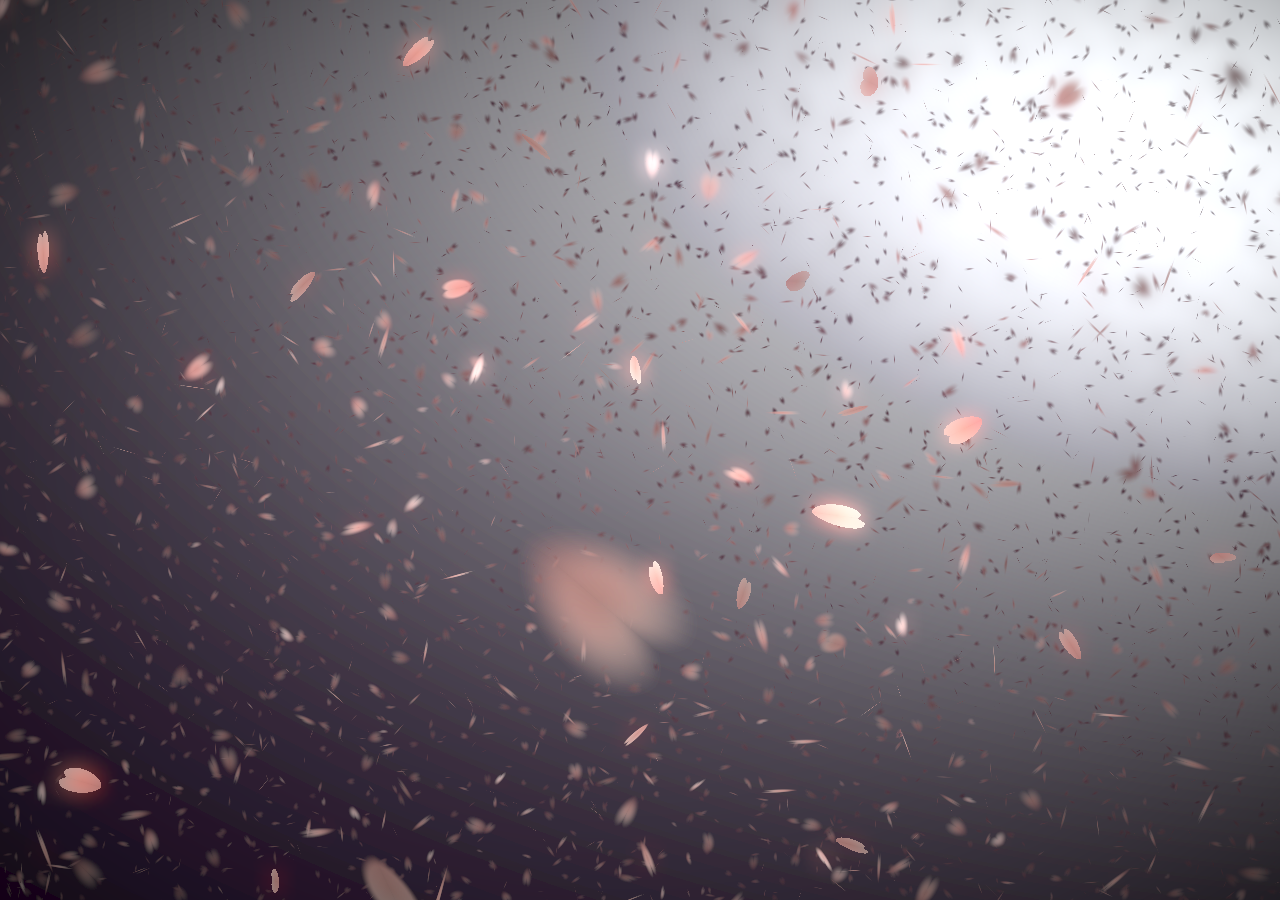
<file: I Love .html>
<!DOCTYPE HTML>

<htmllang="en">

<head>

    <title>I Love Juan</title>

    <meta http-equiv="content-type" content="text/html; charset=UTF-8">

    <style type="text/css">

        @font-face {

            font-family: digit;

            src: url('digital-7_mono.ttf') format("truetype");

        }

    </style>

    <link href="css/default.css" type="text/css" rel="stylesheet">

    <script type="text/javascript" src="js/jquery.js"></script>

    <script type="text/javascript" src="js/garden.js"></script>

    <script type="text/javascript" src="js/functions.js"></script>

</head>


<body>
<!--背景-->
<canvas id="sakura" style=" position: absolute ;z-index: 1"></canvas>

<div style="position: absolute ;z-index: 9999" id="mainDiv">

    <div id="content">

        <div id="code">
            <span class="comments">付倩倩</span><br/>
            <span class="space"/><span class="comments">我希望我们能相敬如宾，相亲相爱一辈子，白头偕老，一辈子专一的爱着对方。</span><br/>
            <span class="space"/><span class="comments">我希望结婚后，我们的生活是一个又一个小故事。偶尔制作下浪漫。</span><br/>
            <span class="space"/><span class="comments">我希望咱们都能懂得去规划自己，规划咱们的生活。每月一次的规划，每年也有一次。 </span><br/>
            <span class="space"/><span class="comments">我希望结婚后，咱们也能互相尊重，互相理解，互敬互爱。 </span><br/>
            <span class="space"/><span class="comments">我希望结婚后，我们也能经常有时间去交流谈心，谈生活，谈工作，谈理想。经常沟通，谈心。 </span><br/>
            <span class="space"/><span class="comments">我希望结婚后，咱们都能舒服的过自己，有自己的空间，而又能你就是我我就是你。 </span><br/>
            <span class="space"/><span class="comments">余生有你就好，一生挚爱一个人。陪你踏着清晨晚霞，伴你看尽世间繁华。 </span><br/>
            <span class="space"/>如果可以，我希望我在23岁遇见他，24岁跟他谈一场既平凡又轰轰烈烈的恋爱。如果可以，我希望我在25岁那年嫁给他。 我向往一屋两人三餐四季的生活，如果可以，我希望我们能把平淡的日子过得有滋有味。一起做家务，一起做饭，一起压马路，一起逛街，一起上班，一起窝在沙发里。。。。 <br/>
            <span class="space"/>如果可以，我希望你的衣服由我来搭配，如果可以，我希望我的头发由你来吹干。 <br/>
            <span class="space"/>如果可以，我希望在某个周末的晚上，我们可以来次烛光晚餐，喝到微醺，爱情中的仪式感。 <br/>
            <span class="space"/>如果可以，我希望我们能去很多很多地方，我希望我们能吃很多很多地方美食，我希望我们的脚印，能留在我们去过的每一座城市。 <br/>
            <span class="space"/>如果可以，我希望我们能携手越过所有困难。如果可以，我想让你看完我最美的和最丑的样子。 <br/>
            <span class="space"/>唯一，舒服，轻松，自在，完美。 天黑有灯，下雨有伞！<br/>
            <span class="space"/>余生请多多指教！<br/>
            <br/>
        </div>

        <div id="loveHeart">
            <canvas id="garden"></canvas>
            <div id="words">
                <div id="messages">
                    ***,I LOVE YOU！FU QIAN QIAN！！！
                    <div id="elapseClock"></div>
                </div>
                <div id="loveu">
                    Love u forever and ever.<br/>
                    <div class="signature">储瑞鹏—2019.12.10</div>
                </div>
            </div>
        </div>
    </div>

</div>


<script type="text/javascript">
    var offsetX = $("#loveHeart").width() / 2;
    var offsetY = $("#loveHeart").height() / 2 - 55;
    var together = new Date();
    together.setFullYear(2019, 8, 15);
    together.setHours(0);
    together.setMinutes(0);
    together.setSeconds(0);
    together.setMilliseconds(0);

    if (!document.createElement('canvas').getContext) {
        var msg = document.createElement("div");
        msg.id = "errorMsg";
        msg.innerHTML = "Your browser doesn't support HTML5!<br/>Recommend use Chrome 14+/IE 9+/Firefox 7+/Safari 4+";
        document.body.appendChild(msg);
        $("#code").css("display", "none")
        $("#copyright").css("position", "absolute");
        $("#copyright").css("bottom", "10px");
        document.execCommand("stop");
    } else {
        setTimeout(function () {
            startHeartAnimation();
        }, 5000);

        timeElapse(together);
        setInterval(function () {
            timeElapse(together);
        }, 500);

        adjustCodePosition();
        $("#code").typewriter();
    }
</script>


<script id="sakura_point_vsh" type="x-shader/x_vertex">

uniform mat4 uProjection;

uniform mat4 uModelview;

uniform vec3 uResolution;

uniform vec3 uOffset;

uniform vec3 uDOF;  //x:focus distance, y:focus radius, z:max radius

uniform vec3 uFade; //x:start distance, y:half distance, z:near fade start



attribute vec3 aPosition;

attribute vec3 aEuler;

attribute vec2 aMisc; //x:size, y:fade



varying vec3 pposition;

varying float psize;

varying float palpha;

varying float pdist;



//varying mat3 rotMat;

varying vec3 normX;

varying vec3 normY;

varying vec3 normZ;

varying vec3 normal;



varying float diffuse;

varying float specular;

varying float rstop;

varying float distancefade;



void main(void) {

    // Projection is based on vertical angle

    vec4 pos = uModelview * vec4(aPosition + uOffset, 1.0);

    gl_Position = uProjection * pos;

    gl_PointSize = aMisc.x * uProjection[1][1] / -pos.z * uResolution.y * 0.5;



    pposition = pos.xyz;

    psize = aMisc.x;

    pdist = length(pos.xyz);

    palpha = smoothstep(0.0, 1.0, (pdist - 0.1) / uFade.z);



    vec3 elrsn = sin(aEuler);

    vec3 elrcs = cos(aEuler);

    mat3 rotx = mat3(

        1.0, 0.0, 0.0,

        0.0, elrcs.x, elrsn.x,

        0.0, -elrsn.x, elrcs.x

    );

    mat3 roty = mat3(

        elrcs.y, 0.0, -elrsn.y,

        0.0, 1.0, 0.0,

        elrsn.y, 0.0, elrcs.y

    );

    mat3 rotz = mat3(

        elrcs.z, elrsn.z, 0.0,

        -elrsn.z, elrcs.z, 0.0,

        0.0, 0.0, 1.0

    );

    mat3 rotmat = rotx * roty * rotz;

    normal = rotmat[2];



    mat3 trrotm = mat3(

        rotmat[0][0], rotmat[1][0], rotmat[2][0],

        rotmat[0][1], rotmat[1][1], rotmat[2][1],

        rotmat[0][2], rotmat[1][2], rotmat[2][2]

    );

    normX = trrotm[0];

    normY = trrotm[1];

    normZ = trrotm[2];



    const vec3 lit = vec3(0.6917144638660746, 0.6917144638660746, -0.20751433915982237);



    float tmpdfs = dot(lit, normal);

    if(tmpdfs < 0.0) {

        normal = -normal;

        tmpdfs = dot(lit, normal);

    }

    diffuse = 0.4 + tmpdfs;



    vec3 eyev = normalize(-pos.xyz);

    if(dot(eyev, normal) > 0.0) {

        vec3 hv = normalize(eyev + lit);

        specular = pow(max(dot(hv, normal), 0.0), 20.0);

    }

    else {

        specular = 0.0;

    }



    rstop = clamp((abs(pdist - uDOF.x) - uDOF.y) / uDOF.z, 0.0, 1.0);

    rstop = pow(rstop, 0.5);

    //-0.69315 = ln(0.5)

    distancefade = min(1.0, exp((uFade.x - pdist) * 0.69315 / uFade.y));

}


</script>

<script id="sakura_point_fsh" type="x-shader/x_fragment">

#ifdef GL_ES

//precision mediump float;

precision highp float;

#endif



uniform vec3 uDOF;  //x:focus distance, y:focus radius, z:max radius

uniform vec3 uFade; //x:start distance, y:half distance, z:near fade start



const vec3 fadeCol = vec3(0.08, 0.03, 0.06);



varying vec3 pposition;

varying float psize;

varying float palpha;

varying float pdist;



//varying mat3 rotMat;

varying vec3 normX;

varying vec3 normY;

varying vec3 normZ;

varying vec3 normal;



varying float diffuse;

varying float specular;

varying float rstop;

varying float distancefade;



float ellipse(vec2 p, vec2 o, vec2 r) {

    vec2 lp = (p - o) / r;

    return length(lp) - 1.0;

}



void main(void) {

    vec3 p = vec3(gl_PointCoord - vec2(0.5, 0.5), 0.0) * 2.0;

    vec3 d = vec3(0.0, 0.0, -1.0);

    float nd = normZ.z; //dot(-normZ, d);

    if(abs(nd) < 0.0001) discard;



    float np = dot(normZ, p);

    vec3 tp = p + d * np / nd;

    vec2 coord = vec2(dot(normX, tp), dot(normY, tp));



    //angle = 15 degree

    const float flwrsn = 0.258819045102521;

    const float flwrcs = 0.965925826289068;

    mat2 flwrm = mat2(flwrcs, -flwrsn, flwrsn, flwrcs);

    vec2 flwrp = vec2(abs(coord.x), coord.y) * flwrm;



    float r;

    if(flwrp.x < 0.0) {

        r = ellipse(flwrp, vec2(0.065, 0.024) * 0.5, vec2(0.36, 0.96) * 0.5);

    }

    else {

        r = ellipse(flwrp, vec2(0.065, 0.024) * 0.5, vec2(0.58, 0.96) * 0.5);

    }



    if(r > rstop) discard;



    vec3 col = mix(vec3(1.0, 0.8, 0.75), vec3(1.0, 0.9, 0.87), r);

    float grady = mix(0.0, 1.0, pow(coord.y * 0.5 + 0.5, 0.35));

    col *= vec3(1.0, grady, grady);

    col *= mix(0.8, 1.0, pow(abs(coord.x), 0.3));

    col = col * diffuse + specular;



    col = mix(fadeCol, col, distancefade);



    float alpha = (rstop > 0.001)? (0.5 - r / (rstop * 2.0)) : 1.0;

    alpha = smoothstep(0.0, 1.0, alpha) * palpha;



    gl_FragColor = vec4(col * 0.5, alpha);

}


</script>

<!-- effects -->

<script id="fx_common_vsh" type="x-shader/x_vertex">

uniform vec3 uResolution;

attribute vec2 aPosition;



varying vec2 texCoord;

varying vec2 screenCoord;



void main(void) {

    gl_Position = vec4(aPosition, 0.0, 1.0);

    texCoord = aPosition.xy * 0.5 + vec2(0.5, 0.5);

    screenCoord = aPosition.xy * vec2(uResolution.z, 1.0);

}


</script>

<script id="bg_fsh" type="x-shader/x_fragment">

#ifdef GL_ES

//precision mediump float;

precision highp float;

#endif



uniform vec2 uTimes;



varying vec2 texCoord;

varying vec2 screenCoord;



void main(void) {

    vec3 col;

    float c;

    vec2 tmpv = texCoord * vec2(0.8, 1.0) - vec2(0.95, 1.0);

    c = exp(-pow(length(tmpv) * 1.8, 2.0));

    col = mix(vec3(0.02, 0.0, 0.03), vec3(0.96, 0.98, 1.0) * 1.5, c);

    gl_FragColor = vec4(col * 0.5, 1.0);

}


</script>

<script id="fx_brightbuf_fsh" type="x-shader/x_fragment">

#ifdef GL_ES

//precision mediump float;

precision highp float;

#endif

uniform sampler2D uSrc;

uniform vec2 uDelta;



varying vec2 texCoord;

varying vec2 screenCoord;



void main(void) {

    vec4 col = texture2D(uSrc, texCoord);

    gl_FragColor = vec4(col.rgb * 2.0 - vec3(0.5), 1.0);

}


</script>

<script id="fx_dirblur_r4_fsh" type="x-shader/x_fragment">

#ifdef GL_ES

//precision mediump float;

precision highp float;

#endif

uniform sampler2D uSrc;

uniform vec2 uDelta;

uniform vec4 uBlurDir; //dir(x, y), stride(z, w)



varying vec2 texCoord;

varying vec2 screenCoord;



void main(void) {

    vec4 col = texture2D(uSrc, texCoord);

    col = col + texture2D(uSrc, texCoord + uBlurDir.xy * uDelta);

    col = col + texture2D(uSrc, texCoord - uBlurDir.xy * uDelta);

    col = col + texture2D(uSrc, texCoord + (uBlurDir.xy + uBlurDir.zw) * uDelta);

    col = col + texture2D(uSrc, texCoord - (uBlurDir.xy + uBlurDir.zw) * uDelta);

    gl_FragColor = col / 5.0;

}


</script>

<!-- effect fragment shader template -->

<script id="fx_common_fsh" type="x-shader/x_fragment">

#ifdef GL_ES

//precision mediump float;

precision highp float;

#endif

uniform sampler2D uSrc;

uniform vec2 uDelta;



varying vec2 texCoord;

varying vec2 screenCoord;



void main(void) {

    gl_FragColor = texture2D(uSrc, texCoord);

}


</script>

<!-- post processing -->

<script id="pp_final_vsh" type="x-shader/x_vertex">

uniform vec3 uResolution;

attribute vec2 aPosition;

varying vec2 texCoord;

varying vec2 screenCoord;

void main(void) {

    gl_Position = vec4(aPosition, 0.0, 1.0);

    texCoord = aPosition.xy * 0.5 + vec2(0.5, 0.5);

    screenCoord = aPosition.xy * vec2(uResolution.z, 1.0);

}


</script>

<script id="pp_final_fsh" type="x-shader/x_fragment">

#ifdef GL_ES

//precision mediump float;

precision highp float;

#endif

uniform sampler2D uSrc;

uniform sampler2D uBloom;

uniform vec2 uDelta;

varying vec2 texCoord;

varying vec2 screenCoord;

void main(void) {

    vec4 srccol = texture2D(uSrc, texCoord) * 2.0;

    vec4 bloomcol = texture2D(uBloom, texCoord);

    vec4 col;

    col = srccol + bloomcol * (vec4(1.0) + srccol);

    col *= smoothstep(1.0, 0.0, pow(length((texCoord - vec2(0.5)) * 2.0), 1.2) * 0.5);

    col = pow(col, vec4(0.45454545454545)); //(1.0 / 2.2)



    gl_FragColor = vec4(col.rgb, 1.0);

    gl_FragColor.a = 1.0;

}


</script>

</body>

<script>

    // Utilities

    var Vector3 = {};

    var Matrix44 = {};

    Vector3.create = function (x, y, z) {

        return {'x': x, 'y': y, 'z': z};

    };

    Vector3.dot = function (v0, v1) {

        return v0.x * v1.x + v0.y * v1.y + v0.z * v1.z;

    };

    Vector3.cross = function (v, v0, v1) {

        v.x = v0.y * v1.z - v0.z * v1.y;

        v.y = v0.z * v1.x - v0.x * v1.z;

        v.z = v0.x * v1.y - v0.y * v1.x;

    };

    Vector3.normalize = function (v) {

        var l = v.x * v.x + v.y * v.y + v.z * v.z;

        if (l > 0.00001) {

            l = 1.0 / Math.sqrt(l);

            v.x *= l;

            v.y *= l;

            v.z *= l;

        }

    };

    Vector3.arrayForm = function (v) {

        if (v.array) {

            v.array[0] = v.x;

            v.array[1] = v.y;

            v.array[2] = v.z;

        } else {

            v.array = new Float32Array([v.x, v.y, v.z]);

        }

        return v.array;

    };

    Matrix44.createIdentity = function () {

        return new Float32Array([1.0, 0.0, 0.0, 0.0, 0.0, 1.0, 0.0, 0.0, 0.0, 0.0, 1.0, 0.0, 0.0, 0.0, 0.0, 1.0]);

    };

    Matrix44.loadProjection = function (m, aspect, vdeg, near, far) {

        var h = near * Math.tan(vdeg * Math.PI / 180.0 * 0.5) * 2.0;

        var w = h * aspect;


        m[0] = 2.0 * near / w;

        m[1] = 0.0;

        m[2] = 0.0;

        m[3] = 0.0;


        m[4] = 0.0;

        m[5] = 2.0 * near / h;

        m[6] = 0.0;

        m[7] = 0.0;


        m[8] = 0.0;

        m[9] = 0.0;

        m[10] = -(far + near) / (far - near);

        m[11] = -1.0;


        m[12] = 0.0;

        m[13] = 0.0;

        m[14] = -2.0 * far * near / (far - near);

        m[15] = 0.0;

    };

    Matrix44.loadLookAt = function (m, vpos, vlook, vup) {

        var frontv = Vector3.create(vpos.x - vlook.x, vpos.y - vlook.y, vpos.z - vlook.z);

        Vector3.normalize(frontv);

        var sidev = Vector3.create(1.0, 0.0, 0.0);

        Vector3.cross(sidev, vup, frontv);

        Vector3.normalize(sidev);

        var topv = Vector3.create(1.0, 0.0, 0.0);

        Vector3.cross(topv, frontv, sidev);

        Vector3.normalize(topv);


        m[0] = sidev.x;

        m[1] = topv.x;

        m[2] = frontv.x;

        m[3] = 0.0;


        m[4] = sidev.y;

        m[5] = topv.y;

        m[6] = frontv.y;

        m[7] = 0.0;


        m[8] = sidev.z;

        m[9] = topv.z;

        m[10] = frontv.z;

        m[11] = 0.0;


        m[12] = -(vpos.x * m[0] + vpos.y * m[4] + vpos.z * m[8]);

        m[13] = -(vpos.x * m[1] + vpos.y * m[5] + vpos.z * m[9]);

        m[14] = -(vpos.x * m[2] + vpos.y * m[6] + vpos.z * m[10]);

        m[15] = 1.0;

    };


    //

    var timeInfo = {

        'start': 0, 'prev': 0, // Date

        'delta': 0, 'elapsed': 0 // Number(sec)

    };


    //

    var gl;

    var renderSpec = {

        'width': 0,

        'height': 0,

        'aspect': 1,

        'array': new Float32Array(3),

        'halfWidth': 0,

        'halfHeight': 0,

        'halfArray': new Float32Array(3)

        // and some render targets. see setViewport()

    };

    renderSpec.setSize = function (w, h) {

        renderSpec.width = w;

        renderSpec.height = h;

        renderSpec.aspect = renderSpec.width / renderSpec.height;

        renderSpec.array[0] = renderSpec.width;

        renderSpec.array[1] = renderSpec.height;

        renderSpec.array[2] = renderSpec.aspect;


        renderSpec.halfWidth = Math.floor(w / 2);

        renderSpec.halfHeight = Math.floor(h / 2);

        renderSpec.halfArray[0] = renderSpec.halfWidth;

        renderSpec.halfArray[1] = renderSpec.halfHeight;

        renderSpec.halfArray[2] = renderSpec.halfWidth / renderSpec.halfHeight;

    };


    function deleteRenderTarget(rt) {

        gl.deleteFramebuffer(rt.frameBuffer);

        gl.deleteRenderbuffer(rt.renderBuffer);

        gl.deleteTexture(rt.texture);

    }


    function createRenderTarget(w, h) {

        var ret = {

            'width': w,

            'height': h,

            'sizeArray': new Float32Array([w, h, w / h]),

            'dtxArray': new Float32Array([1.0 / w, 1.0 / h])

        };

        ret.frameBuffer = gl.createFramebuffer();

        ret.renderBuffer = gl.createRenderbuffer();

        ret.texture = gl.createTexture();


        gl.bindTexture(gl.TEXTURE_2D, ret.texture);

        gl.texImage2D(gl.TEXTURE_2D, 0, gl.RGBA, w, h, 0, gl.RGBA, gl.UNSIGNED_BYTE, null);

        gl.texParameteri(gl.TEXTURE_2D, gl.TEXTURE_WRAP_S, gl.CLAMP_TO_EDGE);

        gl.texParameteri(gl.TEXTURE_2D, gl.TEXTURE_WRAP_T, gl.CLAMP_TO_EDGE);

        gl.texParameteri(gl.TEXTURE_2D, gl.TEXTURE_MAG_FILTER, gl.LINEAR);

        gl.texParameteri(gl.TEXTURE_2D, gl.TEXTURE_MIN_FILTER, gl.LINEAR);


        gl.bindFramebuffer(gl.FRAMEBUFFER, ret.frameBuffer);

        gl.framebufferTexture2D(gl.FRAMEBUFFER, gl.COLOR_ATTACHMENT0, gl.TEXTURE_2D, ret.texture, 0);


        gl.bindRenderbuffer(gl.RENDERBUFFER, ret.renderBuffer);

        gl.renderbufferStorage(gl.RENDERBUFFER, gl.DEPTH_COMPONENT16, w, h);

        gl.framebufferRenderbuffer(gl.FRAMEBUFFER, gl.DEPTH_ATTACHMENT, gl.RENDERBUFFER, ret.renderBuffer);


        gl.bindTexture(gl.TEXTURE_2D, null);

        gl.bindRenderbuffer(gl.RENDERBUFFER, null);

        gl.bindFramebuffer(gl.FRAMEBUFFER, null);


        return ret;

    }


    function compileShader(shtype, shsrc) {

        var retsh = gl.createShader(shtype);


        gl.shaderSource(retsh, shsrc);

        gl.compileShader(retsh);


        if (!gl.getShaderParameter(retsh, gl.COMPILE_STATUS)) {

            var errlog = gl.getShaderInfoLog(retsh);

            gl.deleteShader(retsh);

            console.error(errlog);

            return null;

        }

        return retsh;

    }


    function createShader(vtxsrc, frgsrc, uniformlist, attrlist) {

        var vsh = compileShader(gl.VERTEX_SHADER, vtxsrc);

        var fsh = compileShader(gl.FRAGMENT_SHADER, frgsrc);


        if (vsh == null || fsh == null) {

            return null;

        }


        var prog = gl.createProgram();

        gl.attachShader(prog, vsh);

        gl.attachShader(prog, fsh);


        gl.deleteShader(vsh);

        gl.deleteShader(fsh);


        gl.linkProgram(prog);

        if (!gl.getProgramParameter(prog, gl.LINK_STATUS)) {

            var errlog = gl.getProgramInfoLog(prog);

            console.error(errlog);

            return null;

        }


        if (uniformlist) {

            prog.uniforms = {};

            for (var i = 0; i < uniformlist.length; i++) {

                prog.uniforms[uniformlist[i]] = gl.getUniformLocation(prog, uniformlist[i]);

            }

        }


        if (attrlist) {

            prog.attributes = {};

            for (var i = 0; i < attrlist.length; i++) {

                var attr = attrlist[i];

                prog.attributes[attr] = gl.getAttribLocation(prog, attr);

            }

        }


        return prog;

    }


    function useShader(prog) {

        gl.useProgram(prog);

        for (var attr in prog.attributes) {

            gl.enableVertexAttribArray(prog.attributes[attr]);
            ;

        }

    }


    function unuseShader(prog) {

        for (var attr in prog.attributes) {

            gl.disableVertexAttribArray(prog.attributes[attr]);
            ;

        }

        gl.useProgram(null);

    }


    /////

    var projection = {

        'angle': 60,

        'nearfar': new Float32Array([0.1, 100.0]),

        'matrix': Matrix44.createIdentity()

    };

    var camera = {

        'position': Vector3.create(0, 0, 100),

        'lookat': Vector3.create(0, 0, 0),

        'up': Vector3.create(0, 1, 0),

        'dof': Vector3.create(10.0, 4.0, 8.0),

        'matrix': Matrix44.createIdentity()

    };


    var pointFlower = {};

    var meshFlower = {};

    var sceneStandBy = false;


    var BlossomParticle = function () {

        this.velocity = new Array(3);

        this.rotation = new Array(3);

        this.position = new Array(3);

        this.euler = new Array(3);

        this.size = 1.0;

        this.alpha = 1.0;

        this.zkey = 0.0;

    };


    BlossomParticle.prototype.setVelocity = function (vx, vy, vz) {

        this.velocity[0] = vx;

        this.velocity[1] = vy;

        this.velocity[2] = vz;

    };


    BlossomParticle.prototype.setRotation = function (rx, ry, rz) {

        this.rotation[0] = rx;

        this.rotation[1] = ry;

        this.rotation[2] = rz;

    };


    BlossomParticle.prototype.setPosition = function (nx, ny, nz) {

        this.position[0] = nx;

        this.position[1] = ny;

        this.position[2] = nz;

    };


    BlossomParticle.prototype.setEulerAngles = function (rx, ry, rz) {

        this.euler[0] = rx;

        this.euler[1] = ry;

        this.euler[2] = rz;

    };


    BlossomParticle.prototype.setSize = function (s) {

        this.size = s;

    };


    BlossomParticle.prototype.update = function (dt, et) {

        this.position[0] += this.velocity[0] * dt;

        this.position[1] += this.velocity[1] * dt;

        this.position[2] += this.velocity[2] * dt;


        this.euler[0] += this.rotation[0] * dt;

        this.euler[1] += this.rotation[1] * dt;

        this.euler[2] += this.rotation[2] * dt;

    };


    function createPointFlowers() {

        // get point sizes

        var prm = gl.getParameter(gl.ALIASED_POINT_SIZE_RANGE);

        renderSpec.pointSize = {'min': prm[0], 'max': prm[1]};


        var vtxsrc = document.getElementById("sakura_point_vsh").textContent;

        var frgsrc = document.getElementById("sakura_point_fsh").textContent;


        pointFlower.program = createShader(
            vtxsrc, frgsrc,

            ['uProjection', 'uModelview', 'uResolution', 'uOffset', 'uDOF', 'uFade'],

            ['aPosition', 'aEuler', 'aMisc']
        );


        useShader(pointFlower.program);

        pointFlower.offset = new Float32Array([0.0, 0.0, 0.0]);

        pointFlower.fader = Vector3.create(0.0, 10.0, 0.0);


        // paramerters: velocity[3], rotate[3]

        pointFlower.numFlowers = 1600;

        pointFlower.particles = new Array(pointFlower.numFlowers);

        // vertex attributes {position[3], euler_xyz[3], size[1]}

        pointFlower.dataArray = new Float32Array(pointFlower.numFlowers * (3 + 3 + 2));

        pointFlower.positionArrayOffset = 0;

        pointFlower.eulerArrayOffset = pointFlower.numFlowers * 3;

        pointFlower.miscArrayOffset = pointFlower.numFlowers * 6;


        pointFlower.buffer = gl.createBuffer();

        gl.bindBuffer(gl.ARRAY_BUFFER, pointFlower.buffer);

        gl.bufferData(gl.ARRAY_BUFFER, pointFlower.dataArray, gl.DYNAMIC_DRAW);

        gl.bindBuffer(gl.ARRAY_BUFFER, null);


        unuseShader(pointFlower.program);


        for (var i = 0; i < pointFlower.numFlowers; i++) {

            pointFlower.particles[i] = new BlossomParticle();

        }

    }


    function initPointFlowers() {

        //area

        pointFlower.area = Vector3.create(20.0, 20.0, 20.0);

        pointFlower.area.x = pointFlower.area.y * renderSpec.aspect;


        pointFlower.fader.x = 10.0; //env fade start

        pointFlower.fader.y = pointFlower.area.z; //env fade half

        pointFlower.fader.z = 0.1;  //near fade start


        //particles

        var PI2 = Math.PI * 2.0;

        var tmpv3 = Vector3.create(0, 0, 0);

        var tmpv = 0;

        var symmetryrand = function () {
            return (Math.random() * 2.0 - 1.0);
        };

        for (var i = 0; i < pointFlower.numFlowers; i++) {

            var tmpprtcl = pointFlower.particles[i];


            //velocity

            tmpv3.x = symmetryrand() * 0.3 + 0.8;

            tmpv3.y = symmetryrand() * 0.2 - 1.0;

            tmpv3.z = symmetryrand() * 0.3 + 0.5;

            Vector3.normalize(tmpv3);

            tmpv = 2.0 + Math.random() * 1.0;

            tmpprtcl.setVelocity(tmpv3.x * tmpv, tmpv3.y * tmpv, tmpv3.z * tmpv);


            //rotation

            tmpprtcl.setRotation(
                symmetryrand() * PI2 * 0.5,

                symmetryrand() * PI2 * 0.5,

                symmetryrand() * PI2 * 0.5
            );


            //position

            tmpprtcl.setPosition(
                symmetryrand() * pointFlower.area.x,

                symmetryrand() * pointFlower.area.y,

                symmetryrand() * pointFlower.area.z
            );


            //euler

            tmpprtcl.setEulerAngles(
                Math.random() * Math.PI * 2.0,

                Math.random() * Math.PI * 2.0,

                Math.random() * Math.PI * 2.0
            );


            //size

            tmpprtcl.setSize(0.9 + Math.random() * 0.1);

        }

    }


    function renderPointFlowers() {

        //update

        var PI2 = Math.PI * 2.0;

        var limit = [pointFlower.area.x, pointFlower.area.y, pointFlower.area.z];

        var repeatPos = function (prt, cmp, limit) {

            if (Math.abs(prt.position[cmp]) - prt.size * 0.5 > limit) {

                //out of area

                if (prt.position[cmp] > 0) {

                    prt.position[cmp] -= limit * 2.0;

                } else {

                    prt.position[cmp] += limit * 2.0;

                }

            }

        };

        var repeatEuler = function (prt, cmp) {

            prt.euler[cmp] = prt.euler[cmp] % PI2;

            if (prt.euler[cmp] < 0.0) {

                prt.euler[cmp] += PI2;

            }

        };


        for (var i = 0; i < pointFlower.numFlowers; i++) {

            var prtcl = pointFlower.particles[i];

            prtcl.update(timeInfo.delta, timeInfo.elapsed);

            repeatPos(prtcl, 0, pointFlower.area.x);

            repeatPos(prtcl, 1, pointFlower.area.y);

            repeatPos(prtcl, 2, pointFlower.area.z);

            repeatEuler(prtcl, 0);

            repeatEuler(prtcl, 1);

            repeatEuler(prtcl, 2);


            prtcl.alpha = 1.0;//(pointFlower.area.z - prtcl.position[2]) * 0.5;


            prtcl.zkey = (camera.matrix[2] * prtcl.position[0]

                + camera.matrix[6] * prtcl.position[1]

                + camera.matrix[10] * prtcl.position[2]

                + camera.matrix[14]);

        }


        // sort

        pointFlower.particles.sort(function (p0, p1) {
            return p0.zkey - p1.zkey;
        });


        // update data

        var ipos = pointFlower.positionArrayOffset;

        var ieuler = pointFlower.eulerArrayOffset;

        var imisc = pointFlower.miscArrayOffset;

        for (var i = 0; i < pointFlower.numFlowers; i++) {

            var prtcl = pointFlower.particles[i];

            pointFlower.dataArray[ipos] = prtcl.position[0];

            pointFlower.dataArray[ipos + 1] = prtcl.position[1];

            pointFlower.dataArray[ipos + 2] = prtcl.position[2];

            ipos += 3;

            pointFlower.dataArray[ieuler] = prtcl.euler[0];

            pointFlower.dataArray[ieuler + 1] = prtcl.euler[1];

            pointFlower.dataArray[ieuler + 2] = prtcl.euler[2];

            ieuler += 3;

            pointFlower.dataArray[imisc] = prtcl.size;

            pointFlower.dataArray[imisc + 1] = prtcl.alpha;

            imisc += 2;

        }


        //draw

        gl.enable(gl.BLEND);

        //gl.disable(gl.DEPTH_TEST);

        gl.blendFunc(gl.SRC_ALPHA, gl.ONE_MINUS_SRC_ALPHA);


        var prog = pointFlower.program;

        useShader(prog);


        gl.uniformMatrix4fv(prog.uniforms.uProjection, false, projection.matrix);

        gl.uniformMatrix4fv(prog.uniforms.uModelview, false, camera.matrix);

        gl.uniform3fv(prog.uniforms.uResolution, renderSpec.array);

        gl.uniform3fv(prog.uniforms.uDOF, Vector3.arrayForm(camera.dof));

        gl.uniform3fv(prog.uniforms.uFade, Vector3.arrayForm(pointFlower.fader));


        gl.bindBuffer(gl.ARRAY_BUFFER, pointFlower.buffer);

        gl.bufferData(gl.ARRAY_BUFFER, pointFlower.dataArray, gl.DYNAMIC_DRAW);


        gl.vertexAttribPointer(prog.attributes.aPosition, 3, gl.FLOAT, false, 0, pointFlower.positionArrayOffset * Float32Array.BYTES_PER_ELEMENT);

        gl.vertexAttribPointer(prog.attributes.aEuler, 3, gl.FLOAT, false, 0, pointFlower.eulerArrayOffset * Float32Array.BYTES_PER_ELEMENT);

        gl.vertexAttribPointer(prog.attributes.aMisc, 2, gl.FLOAT, false, 0, pointFlower.miscArrayOffset * Float32Array.BYTES_PER_ELEMENT);


        // doubler

        for (var i = 1; i < 2; i++) {

            var zpos = i * -2.0;

            pointFlower.offset[0] = pointFlower.area.x * -1.0;

            pointFlower.offset[1] = pointFlower.area.y * -1.0;

            pointFlower.offset[2] = pointFlower.area.z * zpos;

            gl.uniform3fv(prog.uniforms.uOffset, pointFlower.offset);

            gl.drawArrays(gl.POINT, 0, pointFlower.numFlowers);


            pointFlower.offset[0] = pointFlower.area.x * -1.0;

            pointFlower.offset[1] = pointFlower.area.y * 1.0;

            pointFlower.offset[2] = pointFlower.area.z * zpos;

            gl.uniform3fv(prog.uniforms.uOffset, pointFlower.offset);

            gl.drawArrays(gl.POINT, 0, pointFlower.numFlowers);


            pointFlower.offset[0] = pointFlower.area.x * 1.0;

            pointFlower.offset[1] = pointFlower.area.y * -1.0;

            pointFlower.offset[2] = pointFlower.area.z * zpos;

            gl.uniform3fv(prog.uniforms.uOffset, pointFlower.offset);

            gl.drawArrays(gl.POINT, 0, pointFlower.numFlowers);


            pointFlower.offset[0] = pointFlower.area.x * 1.0;

            pointFlower.offset[1] = pointFlower.area.y * 1.0;

            pointFlower.offset[2] = pointFlower.area.z * zpos;

            gl.uniform3fv(prog.uniforms.uOffset, pointFlower.offset);

            gl.drawArrays(gl.POINT, 0, pointFlower.numFlowers);

        }


        //main

        pointFlower.offset[0] = 0.0;

        pointFlower.offset[1] = 0.0;

        pointFlower.offset[2] = 0.0;

        gl.uniform3fv(prog.uniforms.uOffset, pointFlower.offset);

        gl.drawArrays(gl.POINT, 0, pointFlower.numFlowers);


        gl.bindBuffer(gl.ARRAY_BUFFER, null);

        unuseShader(prog);


        gl.enable(gl.DEPTH_TEST);

        gl.disable(gl.BLEND);

    }


    // effects

    //common util

    function createEffectProgram(vtxsrc, frgsrc, exunifs, exattrs) {

        var ret = {};

        var unifs = ['uResolution', 'uSrc', 'uDelta'];

        if (exunifs) {

            unifs = unifs.concat(exunifs);

        }

        var attrs = ['aPosition'];

        if (exattrs) {

            attrs = attrs.concat(exattrs);

        }


        ret.program = createShader(vtxsrc, frgsrc, unifs, attrs);

        useShader(ret.program);


        ret.dataArray = new Float32Array([

            -1.0, -1.0,

            1.0, -1.0,

            -1.0, 1.0,

            1.0, 1.0

        ]);

        ret.buffer = gl.createBuffer();

        gl.bindBuffer(gl.ARRAY_BUFFER, ret.buffer);

        gl.bufferData(gl.ARRAY_BUFFER, ret.dataArray, gl.STATIC_DRAW);


        gl.bindBuffer(gl.ARRAY_BUFFER, null);

        unuseShader(ret.program);


        return ret;

    }


    // basic usage

    // useEffect(prog, srctex({'texture':texid, 'dtxArray':(f32)[dtx, dty]})); //basic initialize

    // gl.uniform**(...); //additional uniforms

    // drawEffect()

    // unuseEffect(prog)

    // TEXTURE0 makes src

    function useEffect(fxobj, srctex) {

        var prog = fxobj.program;

        useShader(prog);

        gl.uniform3fv(prog.uniforms.uResolution, renderSpec.array);


        if (srctex != null) {

            gl.uniform2fv(prog.uniforms.uDelta, srctex.dtxArray);

            gl.uniform1i(prog.uniforms.uSrc, 0);


            gl.activeTexture(gl.TEXTURE0);

            gl.bindTexture(gl.TEXTURE_2D, srctex.texture);

        }

    }

    function drawEffect(fxobj) {

        gl.bindBuffer(gl.ARRAY_BUFFER, fxobj.buffer);

        gl.vertexAttribPointer(fxobj.program.attributes.aPosition, 2, gl.FLOAT, false, 0, 0);

        gl.drawArrays(gl.TRIANGLE_STRIP, 0, 4);

    }

    function unuseEffect(fxobj) {

        unuseShader(fxobj.program);

    }


    var effectLib = {};

    function createEffectLib() {


        var vtxsrc, frgsrc;

        //common

        var cmnvtxsrc = document.getElementById("fx_common_vsh").textContent;


        //background

        frgsrc = document.getElementById("bg_fsh").textContent;

        effectLib.sceneBg = createEffectProgram(cmnvtxsrc, frgsrc, ['uTimes'], null);


        // make brightpixels buffer

        frgsrc = document.getElementById("fx_brightbuf_fsh").textContent;

        effectLib.mkBrightBuf = createEffectProgram(cmnvtxsrc, frgsrc, null, null);


        // direction blur

        frgsrc = document.getElementById("fx_dirblur_r4_fsh").textContent;

        effectLib.dirBlur = createEffectProgram(cmnvtxsrc, frgsrc, ['uBlurDir'], null);


        //final composite

        vtxsrc = document.getElementById("pp_final_vsh").textContent;

        frgsrc = document.getElementById("pp_final_fsh").textContent;

        effectLib.finalComp = createEffectProgram(vtxsrc, frgsrc, ['uBloom'], null);

    }


    // background

    function createBackground() {

        //console.log("create background");

    }

    function initBackground() {

        //console.log("init background");

    }

    function renderBackground() {

        gl.disable(gl.DEPTH_TEST);


        useEffect(effectLib.sceneBg, null);

        gl.uniform2f(effectLib.sceneBg.program.uniforms.uTimes, timeInfo.elapsed, timeInfo.delta);

        drawEffect(effectLib.sceneBg);

        unuseEffect(effectLib.sceneBg);


        gl.enable(gl.DEPTH_TEST);

    }


    // post process

    var postProcess = {};

    function createPostProcess() {

        //console.log("create post process");

    }

    function initPostProcess() {

        //console.log("init post process");

    }


    function renderPostProcess() {

        gl.enable(gl.TEXTURE_2D);

        gl.disable(gl.DEPTH_TEST);

        var bindRT = function (rt, isclear) {

            gl.bindFramebuffer(gl.FRAMEBUFFER, rt.frameBuffer);

            gl.viewport(0, 0, rt.width, rt.height);

            if (isclear) {

                gl.clearColor(0, 0, 0, 0);

                gl.clear(gl.COLOR_BUFFER_BIT | gl.DEPTH_BUFFER_BIT);

            }

        };


        //make bright buff

        bindRT(renderSpec.wHalfRT0, true);

        useEffect(effectLib.mkBrightBuf, renderSpec.mainRT);

        drawEffect(effectLib.mkBrightBuf);

        unuseEffect(effectLib.mkBrightBuf);


        // make bloom

        for (var i = 0; i < 2; i++) {

            var p = 1.5 + 1 * i;

            var s = 2.0 + 1 * i;

            bindRT(renderSpec.wHalfRT1, true);

            useEffect(effectLib.dirBlur, renderSpec.wHalfRT0);

            gl.uniform4f(effectLib.dirBlur.program.uniforms.uBlurDir, p, 0.0, s, 0.0);

            drawEffect(effectLib.dirBlur);

            unuseEffect(effectLib.dirBlur);


            bindRT(renderSpec.wHalfRT0, true);

            useEffect(effectLib.dirBlur, renderSpec.wHalfRT1);

            gl.uniform4f(effectLib.dirBlur.program.uniforms.uBlurDir, 0.0, p, 0.0, s);

            drawEffect(effectLib.dirBlur);

            unuseEffect(effectLib.dirBlur);

        }


        //display

        gl.bindFramebuffer(gl.FRAMEBUFFER, null);

        gl.viewport(0, 0, renderSpec.width, renderSpec.height);

        gl.clear(gl.COLOR_BUFFER_BIT | gl.DEPTH_BUFFER_BIT);


        useEffect(effectLib.finalComp, renderSpec.mainRT);

        gl.uniform1i(effectLib.finalComp.program.uniforms.uBloom, 1);

        gl.activeTexture(gl.TEXTURE1);

        gl.bindTexture(gl.TEXTURE_2D, renderSpec.wHalfRT0.texture);

        drawEffect(effectLib.finalComp);

        unuseEffect(effectLib.finalComp);


        gl.enable(gl.DEPTH_TEST);

    }


    /////

    var SceneEnv = {};

    function createScene() {

        createEffectLib();

        createBackground();

        createPointFlowers();

        createPostProcess();

        sceneStandBy = true;

    }


    function initScene() {

        initBackground();

        initPointFlowers();

        initPostProcess();


        //camera.position.z = 17.320508;

        camera.position.z = pointFlower.area.z + projection.nearfar[0];

        projection.angle = Math.atan2(pointFlower.area.y, camera.position.z + pointFlower.area.z) * 180.0 / Math.PI * 2.0;

        Matrix44.loadProjection(projection.matrix, renderSpec.aspect, projection.angle, projection.nearfar[0], projection.nearfar[1]);

    }


    function renderScene() {

        //draw

        Matrix44.loadLookAt(camera.matrix, camera.position, camera.lookat, camera.up);


        gl.enable(gl.DEPTH_TEST);


        //gl.bindFramebuffer(gl.FRAMEBUFFER, null);

        gl.bindFramebuffer(gl.FRAMEBUFFER, renderSpec.mainRT.frameBuffer);

        gl.viewport(0, 0, renderSpec.mainRT.width, renderSpec.mainRT.height);

        gl.clearColor(0.005, 0, 0.05, 0);

        gl.clear(gl.COLOR_BUFFER_BIT | gl.DEPTH_BUFFER_BIT);


        renderBackground();

        renderPointFlowers();

        renderPostProcess();

    }


    /////

    function onResize(e) {

        makeCanvasFullScreen(document.getElementById("sakura"));

        setViewports();

        if (sceneStandBy) {

            initScene();

        }

    }


    function setViewports() {

        renderSpec.setSize(gl.canvas.width, gl.canvas.height);


        gl.clearColor(0.2, 0.2, 0.5, 1.0);

        gl.viewport(0, 0, renderSpec.width, renderSpec.height);


        var rtfunc = function (rtname, rtw, rth) {

            var rt = renderSpec[rtname];

            if (rt) deleteRenderTarget(rt);

            renderSpec[rtname] = createRenderTarget(rtw, rth);

        };

        rtfunc('mainRT', renderSpec.width, renderSpec.height);

        rtfunc('wFullRT0', renderSpec.width, renderSpec.height);

        rtfunc('wFullRT1', renderSpec.width, renderSpec.height);

        rtfunc('wHalfRT0', renderSpec.halfWidth, renderSpec.halfHeight);

        rtfunc('wHalfRT1', renderSpec.halfWidth, renderSpec.halfHeight);

    }


    function render() {

        renderScene();

    }


    var animating = true;

    function toggleAnimation(elm) {

        animating ^= true;

        if (animating) animate();

        if (elm) {

            elm.innerHTML = animating ? "Stop" : "Start";

        }

    }


    function stepAnimation() {

        if (!animating) animate();

    }


    function animate() {

        var curdate = new Date();

        timeInfo.elapsed = (curdate - timeInfo.start) / 1000.0;

        timeInfo.delta = (curdate - timeInfo.prev) / 1000.0;

        timeInfo.prev = curdate;


        if (animating) requestAnimationFrame(animate);

        render();

    }


    function makeCanvasFullScreen(canvas) {

        var b = document.body;

        var d = document.documentElement;

        fullw = Math.max(b.clientWidth, b.scrollWidth, d.scrollWidth, d.clientWidth);

        fullh = Math.max(b.clientHeight, b.scrollHeight, d.scrollHeight, d.clientHeight);

        canvas.width = fullw;

        canvas.height = fullh;

    }


    window.addEventListener('load', function (e) {

        var canvas = document.getElementById("sakura");

        try {

            makeCanvasFullScreen(canvas);

            gl = canvas.getContext('experimental-webgl');

        } catch (e) {

            alert("WebGL not supported." + e);

            console.error(e);

            return;

        }


        window.addEventListener('resize', onResize);


        setViewports();

        createScene();

        initScene();


        timeInfo.start = new Date();

        timeInfo.prev = timeInfo.start;

        animate();

    });


    //set window.requestAnimationFrame

    (function (w, r) {

        w['r' + r] = w['r' + r] || w['webkitR' + r] || w['mozR' + r] || w['msR' + r] || w['oR' + r] || function (c) {
            w.setTimeout(c, 1000 / 60);
        };

    })(window, 'equestAnimationFrame');

</script>

</body>

</html>
</file>
<file: css/default.css>
body {
    margin: 0;
    padding: 0;
    background: #ffe;
    font-size: 12px;
    overflow: auto
}

#mainDiv {
    width: 100%;
    height: 100%
}

#loveHeart {
    float: left;
    width: 670px;
    height: 625px
}

#garden {
    width: 100%;
    height: 100%
}

#elapseClock {
    text-align: right;
    font-size: 18px;
    margin-top: 10px;
    margin-bottom: 10px
}

#words {
    font-family: "sans-serif";
    width: 500px;
    font-size: 24px;
    color: #666
}

#messages {
    display: none
}

#elapseClock .digit {
    font-family: "digit";
    font-size: 36px
}

#loveu {
    padding: 5px;
    font-size: 22px;
    margin-top: 80px;
    margin-right: 120px;
    text-align: right;
    display: none
}

#loveu .signature {
    margin-top: 10px;
    font-size: 20px;
    font-style: italic
}

#clickSound {
    display: none
}

#code {
    float: left;
    width: 520px;
    height: 400px;
    color: #333;
    font-family: "Consolas", "Monaco", "Bitstream Vera Sans Mono", "Courier New", "sans-serif";
    font-size: 15px;
    line-height: 1.5
}

#code .string {
    color: #2a36ff
}

#code .keyword {
    color: #7f0055;
    font-weight: bold
}

#code .placeholder {
    margin-left: 15px
}

#code .space {
    margin-left: 7px
}

#code .comments {
    color: #3f7f5f
}

#copyright {
    margin-top: 10px;
    text-align: center;
    width: 100%;
    color: #666
}

#errorMsg {
    width: 100%;
    text-align: center;
    font-size: 24px;
    position: absolute;
    top: 100px;
    left: 0
}

#copyright a {
    color: #666
}
</file>
